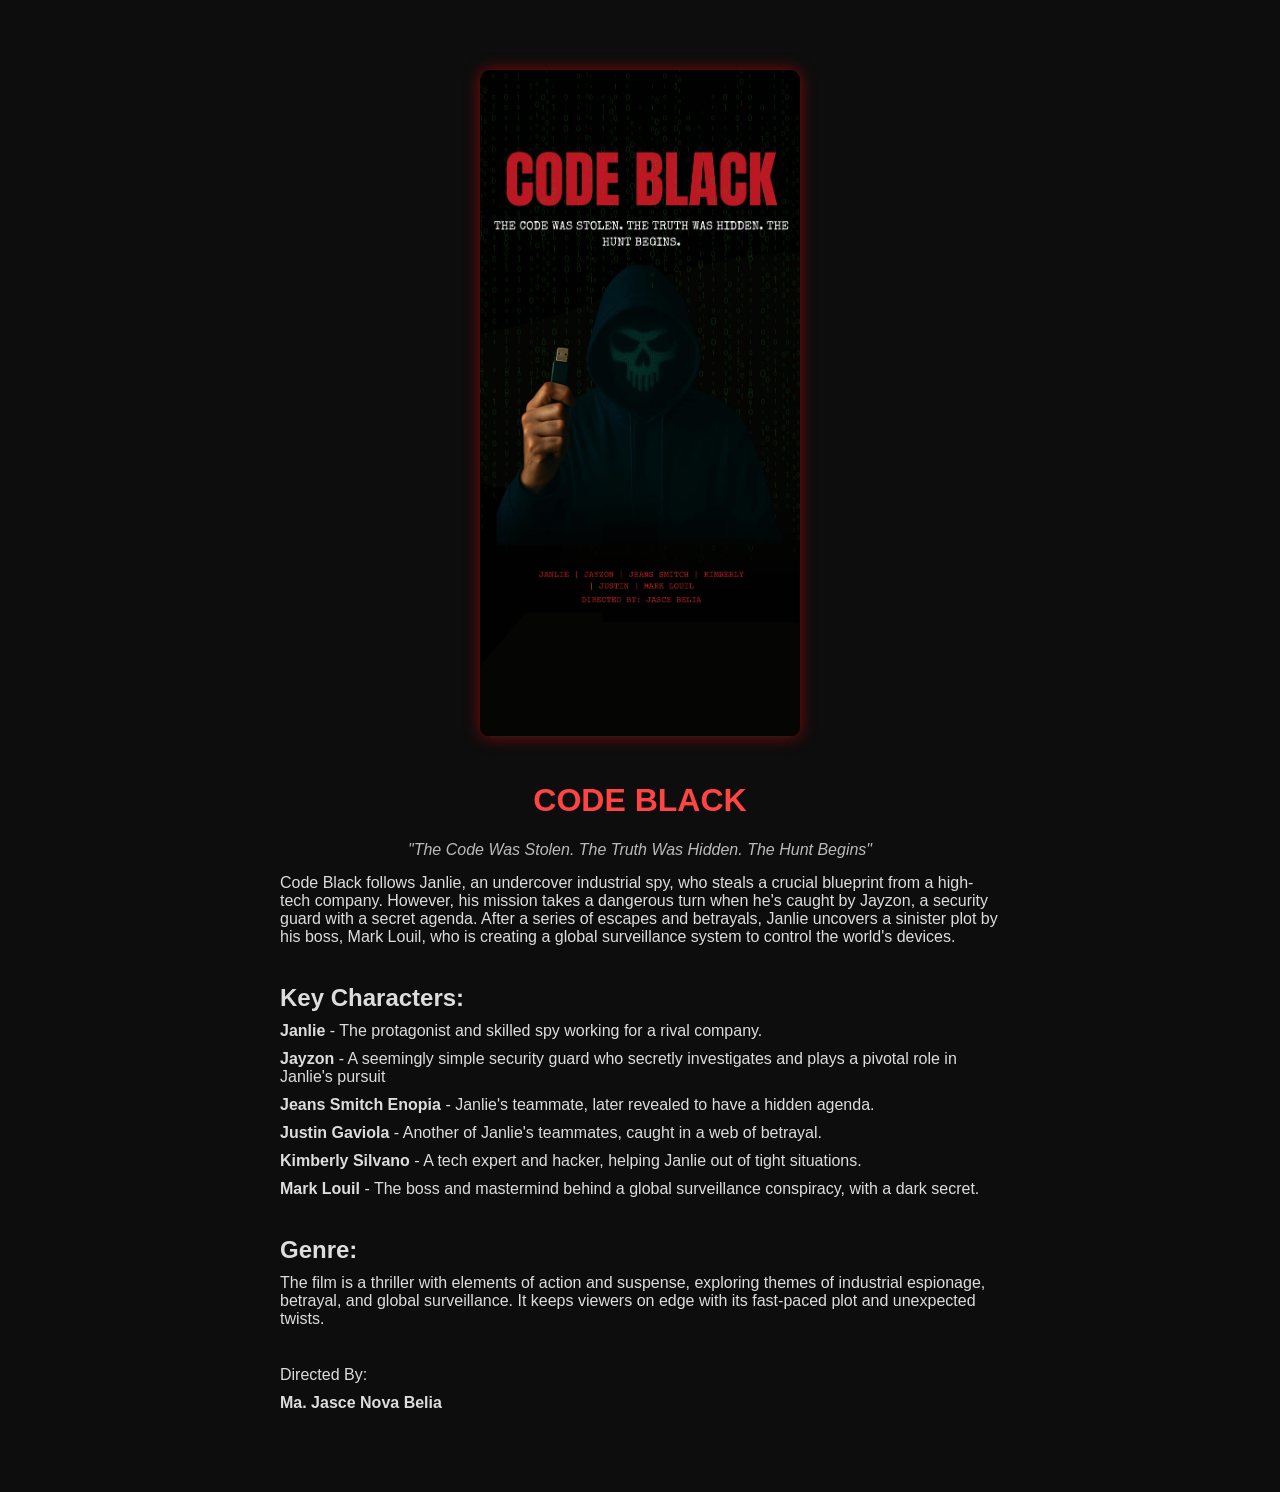
<file: index.html>
<!DOCTYPE html>
<html lang="en">
<head>
    <meta charset="UTF-8">
    <meta name="viewport" content="width=device-width, initial-scale=1.0">
    <title>Code Black</title>
    <style>
        body {
            background-color: #0d0d0d;
            color: #fff;
            font-family: Arial, sans-serif;
            margin: 0;
            padding: 0;
            text-align: center;
        }
        .container {
            max-width: 90%;
            width: 800px;
            margin: 50px auto;
            padding: 20px;
            border-radius: 10px;
        }
        .cover img {
            width: 100%;
            max-width: 320px;
            border-radius: 10px;
            margin-bottom: 20px;
            box-shadow: 0 0 15px rgba(255, 0, 0, 0.5);
        }
        h1 {
            color: #ff4444;
        }
        .alternative-title {
            color: #bbb;
            font-style: italic;
            margin-bottom: 15px;
            text-align: center;
        }
        .description, p, h2 {
            color: #ddd;
            text-align: left;
            margin: 10px auto;
            max-width: 90%;
        }
        .read-now {
            margin-top: 20px;
            padding: 10px 20px;
            background-color: #ff0000;
            color: #fff;
            border: none;
            cursor: pointer;
            font-size: 16px;
            border-radius: 5px;
            transition: background 0.3s;
        }
        .read-now:hover {
            background-color: #cc0000;
        }

        /* Responsive Design */
        @media (max-width: 768px) {
            .container {
                width: 95%;
                margin: 20px auto;
                padding: 15px;
            }
            .cover img {
                max-width: 280px;
            }
            h2, p {
                font-size: 90%;
            }
        }
        @media (max-width: 480px) {
            .cover img {
                max-width: 100%;
            }
            h1 {
                font-size: 22px;
            }
            h2, p {
                font-size: 85%;
            }
        }
    </style>
</head>
<body>
    <main>
        <div class="container">
            <div class="cover">
                <img src="codeblackposter.jpeg" alt="Code Black Cover">
            </div>
            <h1>CODE BLACK</h1>
            <p class="alternative-title">"The Code Was Stolen. The Truth Was Hidden. The Hunt Begins"</p>
            <p class="description">
                Code Black follows Janlie, an undercover industrial spy, who steals a crucial blueprint from a high-tech company. 
                However, his mission takes a dangerous turn when he's caught by Jayzon, a security guard with a secret agenda. 
                After a series of escapes and betrayals, Janlie uncovers a sinister plot by his boss, Mark Louil, who is 
                creating a global surveillance system to control the world's devices.
            </p>
            <br>
            <h2>Key Characters:</h2>
            <p><strong>Janlie</strong> - The protagonist and skilled spy working for a rival company.</p>
            <p><strong>Jayzon</strong> - A seemingly simple security guard who secretly investigates and plays a pivotal role in Janlie's pursuit</p>
            <p><strong>Jeans Smitch Enopia</strong> - Janlie's teammate, later revealed to have a hidden agenda.</p>
            <p><strong>Justin Gaviola</strong> - Another of Janlie's teammates, caught in a web of betrayal.</p>
            <p><strong>Kimberly Silvano</strong> - A tech expert and hacker, helping Janlie out of tight situations.</p>
            <p><strong>Mark Louil</strong> - The boss and mastermind behind a global surveillance conspiracy, with a dark secret.</p>
            <br>
            <h2>Genre:</h2>
            <p>The film is a thriller with elements of action and suspense, exploring themes of industrial espionage, betrayal, 
                and global surveillance. It keeps viewers on edge with its fast-paced plot and unexpected twists.</p>
            <br>
            <p>Directed By:</p>
            <p><strong>Ma. Jasce Nova Belia</strong></p>
        </div>
    </main>
</body>
</html>
</file>
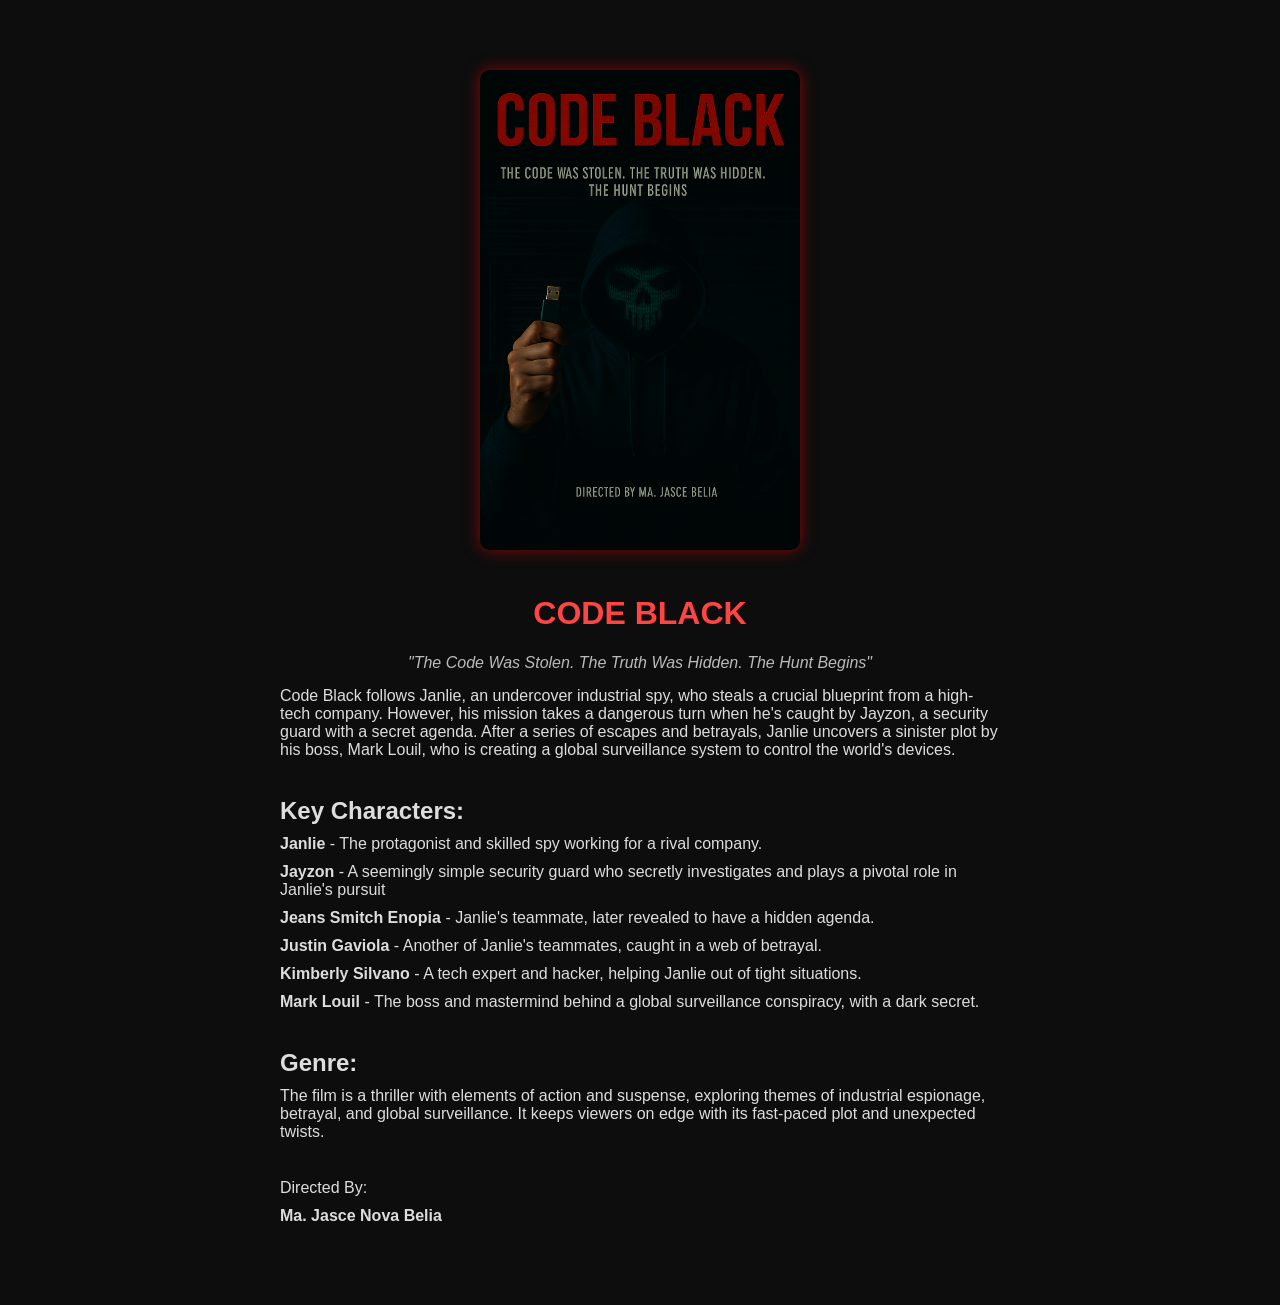
<file: codeblack.html>
<!DOCTYPE html>
<html lang="en">
<head>
    <meta charset="UTF-8">
    <meta name="viewport" content="width=device-width, initial-scale=1.0">
    <title>Code Black</title>
    <style>
        body {
            background-color: #0d0d0d;
            color: #fff;
            font-family: Arial, sans-serif;
            margin: 0;
            padding: 0;
            text-align: center;
        }
        .container {
            max-width: 90%;
            width: 800px;
            margin: 50px auto;
            padding: 20px;
            border-radius: 10px;
        }
        .cover img {
            width: 100%;
            max-width: 320px;
            border-radius: 10px;
            margin-bottom: 20px;
            box-shadow: 0 0 15px rgba(255, 0, 0, 0.5);
        }
        h1 {
            color: #ff4444;
        }
        .alternative-title {
            color: #bbb;
            font-style: italic;
            margin-bottom: 15px;
            text-align: center;
        }
        .description, p, h2 {
            color: #ddd;
            text-align: left;
            margin: 10px auto;
            max-width: 90%;
        }
        .read-now {
            margin-top: 20px;
            padding: 10px 20px;
            background-color: #ff0000;
            color: #fff;
            border: none;
            cursor: pointer;
            font-size: 16px;
            border-radius: 5px;
            transition: background 0.3s;
        }
        .read-now:hover {
            background-color: #cc0000;
        }

        /* Responsive Design */
        @media (max-width: 768px) {
            .container {
                width: 95%;
                margin: 20px auto;
                padding: 15px;
            }
            .cover img {
                max-width: 280px;
            }
            h2, p {
                font-size: 90%;
            }
        }
        @media (max-width: 480px) {
            .cover img {
                max-width: 100%;
            }
            h1 {
                font-size: 22px;
            }
            h2, p {
                font-size: 85%;
            }
        }
    </style>
</head>
<body>
    <main>
        <div class="container">
            <div class="cover">
                <img src="codeblackfilm.png" alt="Code Black Cover">
            </div>
            <h1>CODE BLACK</h1>
            <p class="alternative-title">"The Code Was Stolen. The Truth Was Hidden. The Hunt Begins"</p>
            <p class="description">
                Code Black follows Janlie, an undercover industrial spy, who steals a crucial blueprint from a high-tech company. 
                However, his mission takes a dangerous turn when he's caught by Jayzon, a security guard with a secret agenda. 
                After a series of escapes and betrayals, Janlie uncovers a sinister plot by his boss, Mark Louil, who is 
                creating a global surveillance system to control the world's devices.
            </p>
            <br>
            <h2>Key Characters:</h2>
            <p><strong>Janlie</strong> - The protagonist and skilled spy working for a rival company.</p>
            <p><strong>Jayzon</strong> - A seemingly simple security guard who secretly investigates and plays a pivotal role in Janlie's pursuit</p>
            <p><strong>Jeans Smitch Enopia</strong> - Janlie's teammate, later revealed to have a hidden agenda.</p>
            <p><strong>Justin Gaviola</strong> - Another of Janlie's teammates, caught in a web of betrayal.</p>
            <p><strong>Kimberly Silvano</strong> - A tech expert and hacker, helping Janlie out of tight situations.</p>
            <p><strong>Mark Louil</strong> - The boss and mastermind behind a global surveillance conspiracy, with a dark secret.</p>
            <br>
            <h2>Genre:</h2>
            <p>The film is a thriller with elements of action and suspense, exploring themes of industrial espionage, betrayal, 
                and global surveillance. It keeps viewers on edge with its fast-paced plot and unexpected twists.</p>
            <br>
            <p>Directed By:</p>
            <p><strong>Ma. Jasce Nova Belia</strong></p>
        </div>
    </main>
</body>
</html>
</file>
